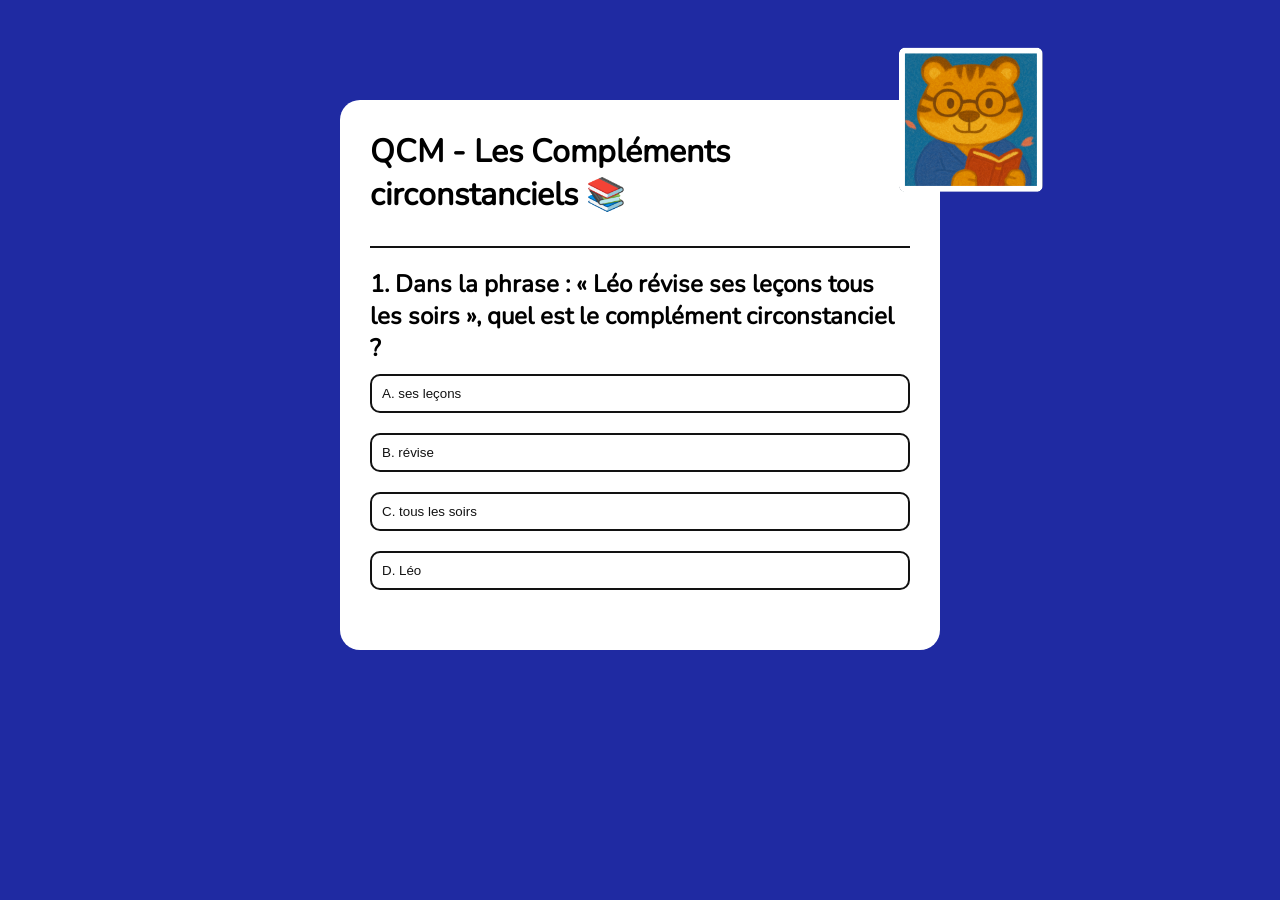
<file: QCM3.html>
<!DOCTYPE html>
<html lang="fr">
<head>
  <meta charset="UTF-8" />
  <meta name="viewport" content="width=device-width, initial-scale=1.0" />
  <link rel="icon" href="./assets/TORA.png" />
  <link rel="stylesheet" href="style.css" />
  <title>QCM - 3ème</title>
</head>
<body class="QCM3eme">
  <div class="app-qcm">
    <h1>QCM - Les Compléments circonstanciels 📚</h1>
    <div class="qcm">
      <h2 id="question"></h2>
      <div id="boutons-reponse">
        <button class="reponse"></button>
        <button class="reponse"></button>
        <button class="reponse"></button>
        <button class="reponse"></button>
      </div>
      <button id="bouton-suivant">Question suivante 🐯 🡆</button>

      <!-- Boutons affichés à la fin du qcm -->
      <div id="boutons-fin">
        <button id="bouton-recommencer" class="bouton-cours bouton-fin">🔁 Recommencer le QCM</button>
        <a href="3eme.html">
          <button class="bouton-cours bouton-fin">📚 Retour au cours</button>
        </a>
      </div>
    </div>
  </div>

<script>
  const questions = [
    {
      question: "Dans la phrase : « Léo révise ses leçons tous les soirs », quel est le complément circonstanciel ?",
      reponses: [
        { contenu: "A. ses leçons", vraioufaux: false },
        { contenu: "B. révise", vraioufaux: false },
        { contenu: "C. tous les soirs", vraioufaux: true },
        { contenu: "D. Léo", vraioufaux: false },
      ],
    },
    {
      question: "Quel complément circonstanciel répond à la question « Où ? » ?",
      reponses: [
        { contenu: "A. demain", vraioufaux: false },
        { contenu: "B. lentement", vraioufaux: false },
        { contenu: "C. dans la cuisine", vraioufaux: true },
        { contenu: "D. pour réussir", vraioufaux: false },
      ],
    },
    {
      question: "Laquelle de ces phrases contient un complément circonstanciel de but ?",
      reponses: [
        { contenu: "A. Elle danse sur la scène.", vraioufaux: false },
        { contenu: "B. Il court pour gagner la course.", vraioufaux: true },
        { contenu: "C. Ils se lèvent tôt.", vraioufaux: false },
        { contenu: "D. Tu parles fort.", vraioufaux: false },
      ],
    },
    {
      question: "Comment reconnaît-on un complément circonstanciel ?",
      reponses: [
        { contenu: "A. Il est toujours placé après le verbe.", vraioufaux: false },
        { contenu: "B. Il complète un nom.", vraioufaux: false },
        { contenu: "C. Il est souvent déplaçable et supprimable.", vraioufaux: true },
        { contenu: "D. Il commence toujours par une préposition.", vraioufaux: false },
      ],
    },
    {
      question: "Combien y a-t-il de compléments circonstanciels dans la phrase : « Ce matin, Clara a travaillé à la bibliothèque pour son exposé » ?",
      reponses: [
        { contenu: "A. Un", vraioufaux: false },
        { contenu: "B. Deux", vraioufaux: false },
        { contenu: "C. Trois", vraioufaux: true },
        { contenu: "D. Aucun", vraioufaux: false },
      ],
    },
  ];
</script>
  <script src="scriptqcm.js"></script>
</body>
</html>
</file>
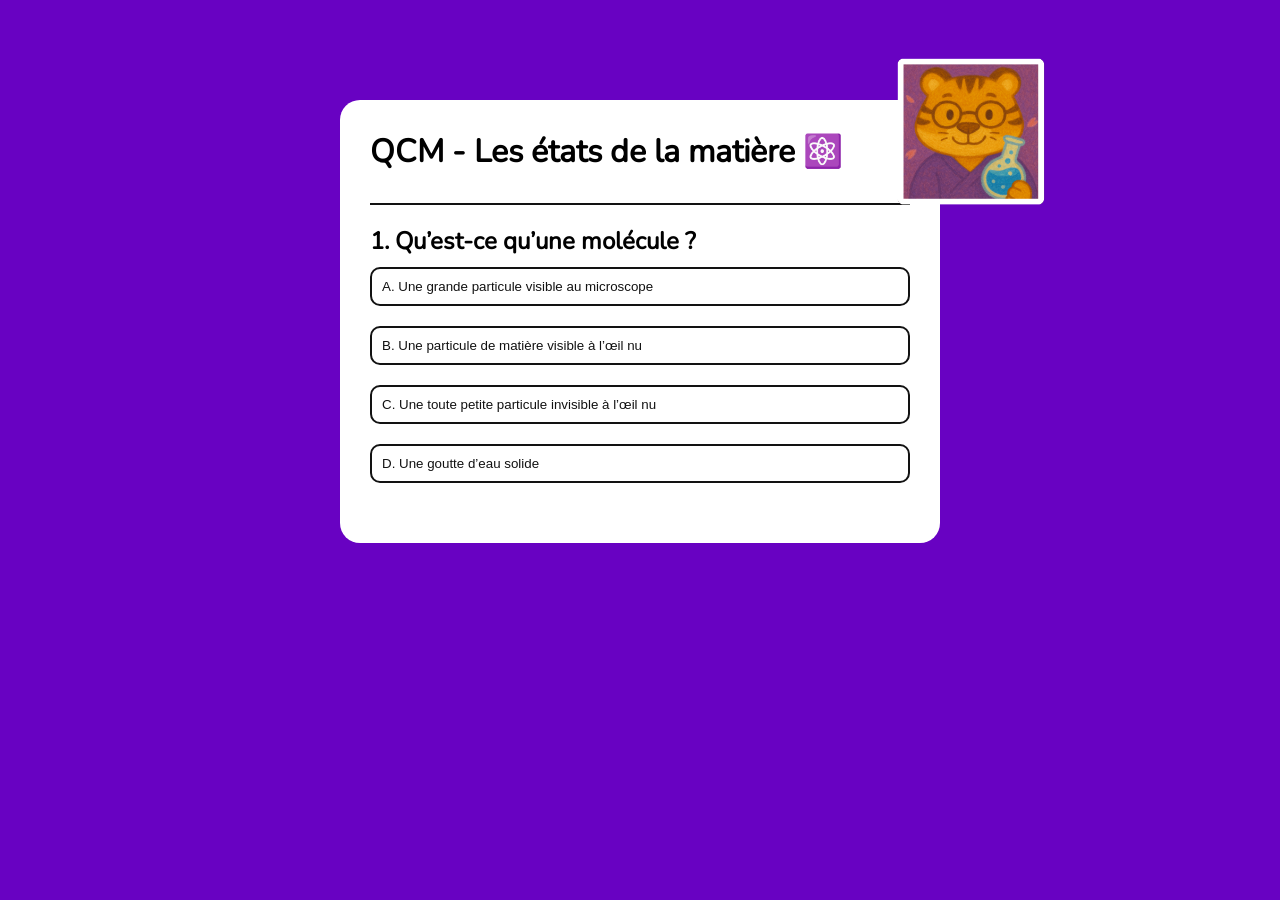
<file: QCM4.html>
<!DOCTYPE html>
<html lang="fr">
<head>
  <meta charset="UTF-8" />
  <meta name="viewport" content="width=device-width, initial-scale=1.0" />
  <link rel="icon" href="./assets/TORA.png" />
  <link rel="stylesheet" href="style.css" />
  <title>QCM - 4ème</title>
</head>
<body class="QCM4eme">
  <div class="app-qcm">
    <h1>QCM - Les états de la matière ⚛️</h1>
    <div class="qcm">
      <h2 id="question"></h2>
      <div id="boutons-reponse">
        <button class="reponse"></button>
        <button class="reponse"></button>
        <button class="reponse"></button>
        <button class="reponse"></button>
      </div>
      <button id="bouton-suivant">Question suivante 🐯 🡆</button>

      <!-- Boutons affichés à la fin du qcm -->
      <div id="boutons-fin">
        <button id="bouton-recommencer" class="bouton-cours bouton-fin">🔁 Recommencer le QCM</button>
        <a href="4eme.html">
          <button class="bouton-cours bouton-fin">📚 Retour au cours</button>
        </a>
      </div>
    </div>
  </div>

  <script>
    const questions = [
      {
        question: "Qu’est-ce qu’une molécule ?",
        reponses: [
          { contenu: "A. Une grande particule visible au microscope", vraioufaux: false },
          { contenu: "B. Une particule de matière visible à l’œil nu", vraioufaux: false },
          { contenu: "C. Une toute petite particule invisible à l’œil nu", vraioufaux: true },
          { contenu: "D. Une goutte d’eau solide", vraioufaux: false },
        ],
      },
      {
        question: "Dans quel état les molécules sont-elles les plus espacées ?",
        reponses: [
          { contenu: "A. L’état solide", vraioufaux: false },
          { contenu: "B. L’état liquide", vraioufaux: false },
          { contenu: "C. L’état gazeux", vraioufaux: true },
          { contenu: "D. L’état gluant", vraioufaux: false },
        ],
      },
      {
        question: "Quel changement d’état transforme un liquide en gaz ?",
        reponses: [
          { contenu: "A. Solidification", vraioufaux: false },
          { contenu: "B. Vaporisation", vraioufaux: true },
          { contenu: "C. Fusion", vraioufaux: false },
          { contenu: "D. Sublimation", vraioufaux: false },
        ],
      },
      {
        question: "Lors de quel changement d’état retire-t-on de l’énergie à la matière ?",
        reponses: [
          { contenu: "A. Vaporisation", vraioufaux: false },
          { contenu: "B. Fusion", vraioufaux: false },
          { contenu: "C. Sublimation", vraioufaux: false },
          { contenu: "D. Solidification", vraioufaux: true },
        ],
      },
      {
        question: "Que se passe-t-il pour la masse quand une matière change d’état ?",
        reponses: [
          { contenu: "A. Elle augmente", vraioufaux: false },
          { contenu: "B. Elle diminue", vraioufaux: false },
          { contenu: "C. Elle reste la même", vraioufaux: true },
          { contenu: "D. Elle disparaît", vraioufaux: false },
        ],
      },
    ];
  </script>
  <script src="scriptqcm.js"></script>
</body>
</html>
</file>
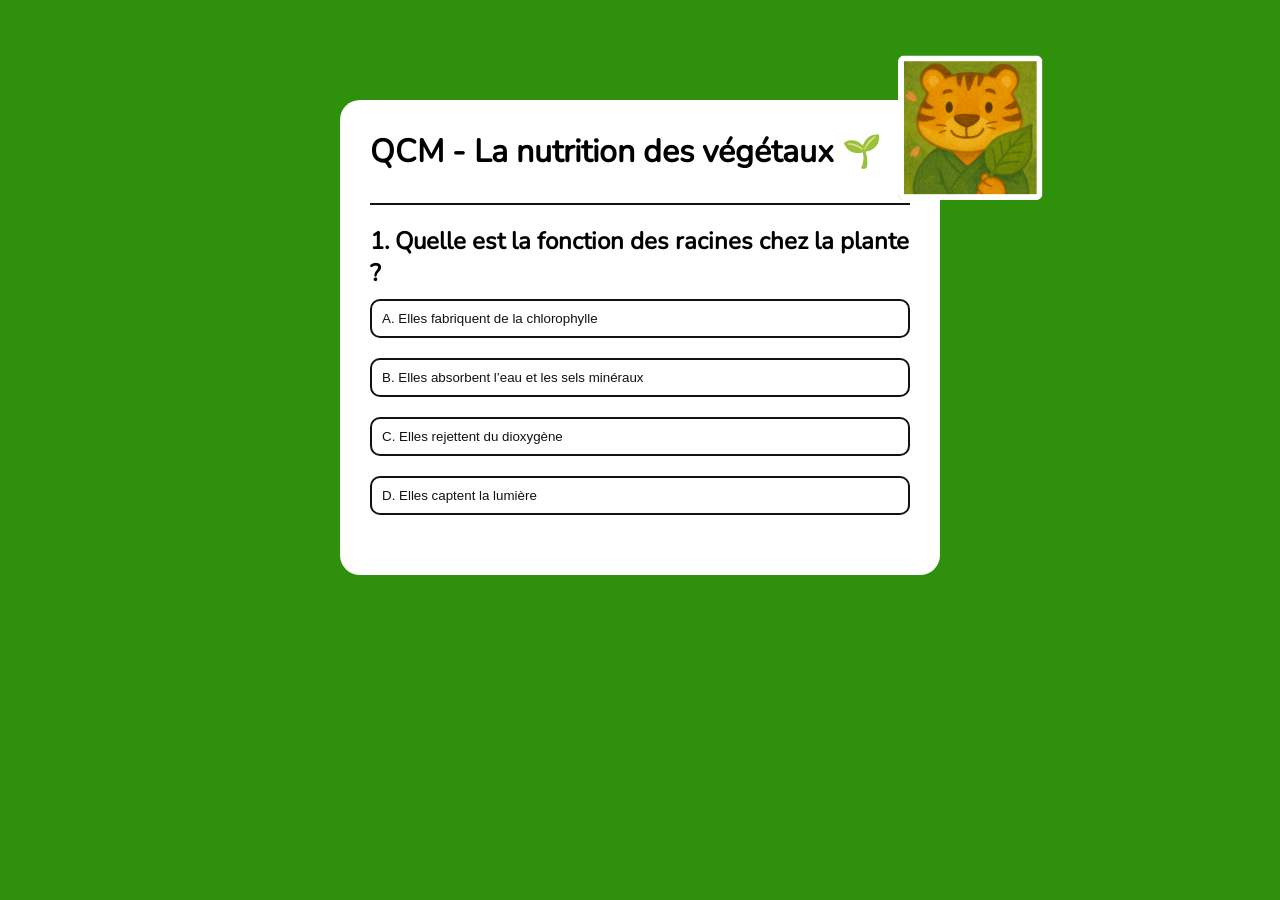
<file: QCM5.html>
<!DOCTYPE html>
<html lang="en">
<head>
    <meta charset="UTF-8">
    <meta name="viewport" content="width=device-width, initial-scale=1.0">
    <link rel="icon" href="./assets/TORA.png">
    <link rel="stylesheet" href="style.css">
    <title>QCM - 5ème</title>
</head>
<body class="QCM5eme">
    <div class="app-qcm">
        <h1>QCM - La nutrition des végétaux 🌱</h1>
        <div class="qcm">
            <h2 id="question"></h2>
            <div id="boutons-reponse">
                <button class="reponse"></button>
                <button class="reponse"></button>
                <button class="reponse"></button>
                <button class="reponse"></button>
            </div>
            <button id="bouton-suivant">Question suivante 🐯 🡆</button>

            <!-- Boutons affichés à la fin du qcm -->
            <div id="boutons-fin">
                <button id="bouton-recommencer" class="bouton-cours bouton-fin">🔁 Recommencer le QCM</button>
                <a href="5eme.html">
                <button class="bouton-cours bouton-fin">📚 Retour au cours</button>
                </a>
            </div>
    <script>
        const questions = [
  {
    question: "Quelle est la fonction des racines chez la plante ?",
    reponses: [
      { contenu: "A. Elles fabriquent de la chlorophylle", vraioufaux: false },
      {
        contenu: "B. Elles absorbent l’eau et les sels minéraux",
        vraioufaux: true,
      },
      { contenu: "C. Elles rejettent du dioxygène", vraioufaux: false },
      { contenu: "D. Elles captent la lumière", vraioufaux: false },
    ],
  },
  {
    question: "Où se déroule la photosynthèse dans la plante ?",
    reponses: [
      { contenu: "A. Dans les racines", vraioufaux: false },
      { contenu: "B. Dans la sève", vraioufaux: false },
      { contenu: "C. Dans les chloroplastes des feuilles", vraioufaux: true },
      { contenu: "D. Dans les poils absorbants", vraioufaux: false },
    ],
  },
  {
    question: "Que produit la plante lors de la photosynthèse ?",
    reponses: [
      { contenu: "A. Du dioxyde de carbone et de l’eau", vraioufaux: false },
      { contenu: "B. Du glucose et du dioxygène", vraioufaux: true },
      { contenu: "C. Du sel et du sucre", vraioufaux: false },
      { contenu: "D. De la lumière et de la chlorophylle", vraioufaux: false },
    ],
  },
  {
    question: "Par où le dioxygène quitte-t-il la plante ?",
    reponses: [
      { contenu: "A. Par les chloroplastes", vraioufaux: false },
      { contenu: "B. Par les racines", vraioufaux: false },
      { contenu: "C. Par la tige", vraioufaux: false },
      { contenu: "D. Par les stomates des feuilles", vraioufaux: true },
    ],
  },
  {
    question: "À quoi sert le glucose produit par la plante ?",
    reponses: [
      { contenu: "A. À attirer les insectes", vraioufaux: false },
      { contenu: "B. À colorer les feuilles", vraioufaux: false },
      {
        contenu: "C. À produire de l’énergie et construire ses tissus",
        vraioufaux: true,
      },
      {
        contenu: "D. À faire tomber les feuilles en automne",
        vraioufaux: false,
      },
    ],
  },
];
    </script>
    <script src="scriptqcm.js"></script>   
</body>
</html>
</file>
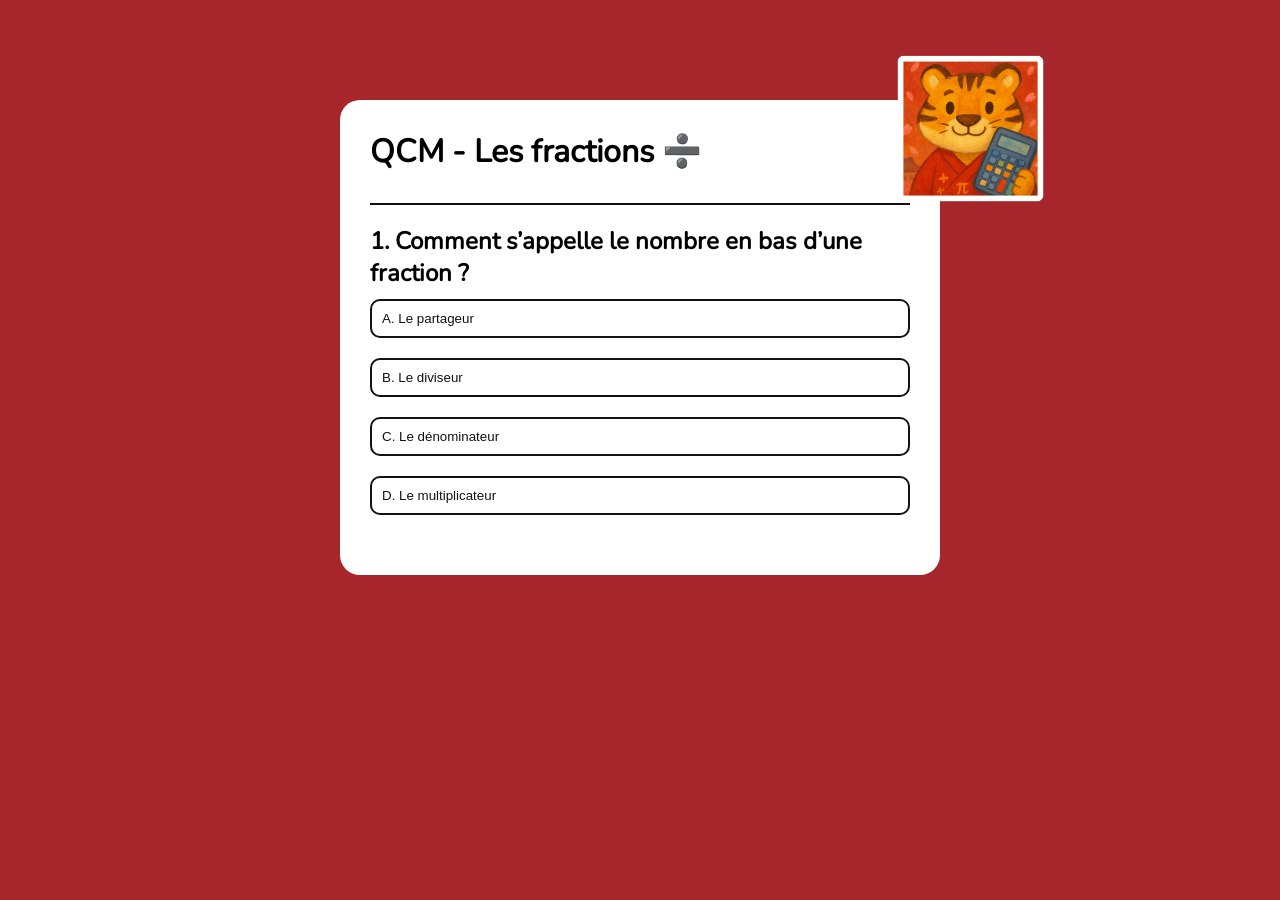
<file: QCM6.html>
<!DOCTYPE html>
<html lang="fr">
<head>
  <meta charset="UTF-8" />
  <meta name="viewport" content="width=device-width, initial-scale=1.0" />
  <link rel="icon" href="./assets/TORA.png" />
  <link rel="stylesheet" href="style.css" />
  <title>QCM - 6ème</title>
</head>
<body class="QCM6eme">
  <div class="app-qcm">
    <h1>QCM - Les fractions ➗</h1>
    <div class="qcm">
      <h2 id="question"></h2>
      <div id="boutons-reponse">
        <button class="reponse"></button>
        <button class="reponse"></button>
        <button class="reponse"></button>
        <button class="reponse"></button>
      </div>
      <button id="bouton-suivant">Question suivante 🐯 🡆</button>

      <!-- Boutons affichés à la fin du qcm -->
      <div id="boutons-fin">
        <button id="bouton-recommencer" class="bouton-cours bouton-fin">🔁 Recommencer le QCM</button>
        <a href="6eme.html">
          <button class="bouton-cours bouton-fin">📚 Retour au cours</button>
        </a>
      </div>
    </div>
  </div>

<script>
  const questions = [
    {
      question: "Comment s’appelle le nombre en bas d’une fraction ?",
      reponses: [
        { contenu: "A. Le partageur", vraioufaux: false },
        { contenu: "B. Le diviseur", vraioufaux: false },
        { contenu: "C. Le dénominateur", vraioufaux: true },
        { contenu: "D. Le multiplicateur", vraioufaux: false },
      ],
    },
    {
      question: "Quelle fraction représente la moitié d’un tout ?",
      reponses: [
        { contenu: "A. 2/2", vraioufaux: false },
        { contenu: "B. 1/3", vraioufaux: false },
        { contenu: "C. 1/2", vraioufaux: true },
        { contenu: "D. 3/4", vraioufaux: false },
      ],
    },
    {
      question: "Tu as une pizza coupée en 6 parts égales. Tu en manges 4. Quelle fraction représente ce que tu as mangé ?",
      reponses: [
        { contenu: "A. 4/6", vraioufaux: true },
        { contenu: "B. 6/4", vraioufaux: false },
        { contenu: "C. 2/6", vraioufaux: false },
        { contenu: "D. 1/6", vraioufaux: false },
      ],
    },
    {
      question: "Que signifie la fraction 3/8 ?",
      reponses: [
        { contenu: "A. J’ai mangé 3 pizzas de 8 parts", vraioufaux: false },
        { contenu: "B. J’ai partagé 3 parts en 8", vraioufaux: false },
        { contenu: "C. J’ai 8 parts sur 3", vraioufaux: false },
        { contenu: "D. J’ai 3 parts sur 8", vraioufaux: true },
      ],
    },
    {
      question: "Pourquoi dit-on que 5/8 est plus pratique que 0,625 dans certains cas ?",
      reponses: [
        { contenu: "A. Parce que 0,625 est plus petit que 5/8", vraioufaux: false },
        { contenu: "B. Parce que 0,625 est trop difficile à calculer", vraioufaux: false },
        { contenu: "C. Parce que 5/8 est plus joli à écrire", vraioufaux: false },
        { contenu: "D. Parce que 5/8 est plus facile à visualiser et à partager", vraioufaux: true },
      ],
    },
  ];
</script>
  <script src="scriptqcm.js"></script>
</body>
</html>
</file>
<file: style.css>
@font-face {
  font-family: "Rowdies";
  src: url(./fonts/h2-Rowdies/Rowdies-Bold.ttf);
  font-weight: bold;
  font-style: normal;
  font-display: swap;
}

@font-face {
  font-family: "ZenKakuGothicAntique";
  src: url(./fonts/nav-ZenKakuGothicAntique/ZenKakuGothicAntique-Bold.ttf);
  font-weight: bold;
  font-style: normal;
  font-display: swap;
}

@font-face {
  font-family: "Nunito";
  src: url(./fonts/paragraph-Nunito/Nunito-Regular.ttf);
  font-weight: normal;
  font-style: normal;
  font-display: swap;
}

@font-face {
  font-family: "MPLUSRounded1c";
  src: url(./fonts/titre-MPLUSRounded1c/MPLUSRounded1c-ExtraBold.ttf);
  font-weight: 800;
  font-style: normal;
  font-display: swap;
}

html {
  scroll-behavior: smooth;
  overflow-x: clip;
}

body {
  overflow: hidden;
}

:root {
  --cream: #fceceb;
  --sakura: #ed90a0;
  --sakura-transp: #ed90a091;
  --trunk: #4f333d;
  --sky: #258dc5;
  --grass: #dcd349;
  --red: #a6262b;
  --redtransp: #a6262ac5;
  --orange: #fb963c;
  --black: #121212;

  --green: #2f900b;
  --greentransp: #2e900b6d;
  --purple: #6802c2;
  --purpletransp: #6802c270;
  --blue: #1f2aa2;
  --bluetransp: #1922807a;
}

* {
  margin: 0;
  padding: 0;
  box-sizing: border-box;
}

a {
  text-decoration: none;
  color: inherit;
}

/* Décale les ancres sous la nav fixe sans ajouter d'espace scrollable hors-page */
#a-propos,
#les-classes,
#contact {
  scroll-margin-top: 70px;
}

/* ===== SECTION ACCUEIL ===== */

#Accueil {
  position: relative;
  height: 100vh;
  overflow: hidden;
  display: flex;
  align-items: center;
  justify-content: center;
  background:
    linear-gradient(rgba(0, 0, 0, 0.25), rgba(0, 0, 0, 0.35)),
    url(./assets/fond_banner.webp);
  background-size: cover;
  background-position: center;
}

#Accueil #tora-academy-container {
  position: absolute;
  top: calc(50% + 35px);
  left: 50%;
  transform: translate(-50%, -50%);
  width: 90vw;
  text-align: center;
  z-index: 2;
}

#Accueil h1 {
  font-family: "MPLUSRounded1c", Impact;
  color: white;
  -webkit-text-stroke: var(--trunk) 4px;
  font-size: clamp(2.5rem, 8vw, 7rem);
  user-select: none;
  line-height: 1.1;
}

.hero-subtitle {
  font-family: "Nunito", sans-serif;
  font-size: clamp(0.85rem, 1.5vw, 1.1rem);
  color: white;
  margin-top: 0.8rem;
  font-weight: bold;
  letter-spacing: 0.05em;
  opacity: 0.9;
  user-select: none;
  text-shadow: 0 1px 6px rgba(0, 0, 0, 0.4);
}

nav {
  position: fixed;
  top: 0;
  left: 0;
  width: 100vw;
  height: 70px;
  display: flex;
  font-family: "ZenKakuGothicAntique", Impact;
  background-color: rgba(255, 255, 255, 0.82);
  backdrop-filter: blur(10px);
  -webkit-backdrop-filter: blur(10px);
  border: var(--sakura) solid 2px;
  padding: 0 1.5%;
  justify-content: space-between;
  align-items: center;
  border-left: none;
  border-right: none;
  z-index: 100;
}

nav img {
  width: auto;
  height: 100%;
  object-fit: contain;
}

nav ul {
  list-style: none;
  display: flex;
  width: 80%;
  justify-content: space-evenly;
  align-items: center;
  align-self: stretch;
  font-size: clamp(0.65rem, 1vw, 0.9rem);
  user-select: none;
}

nav li {
  position: relative;
  cursor: pointer;
  z-index: 1;
  height: 100%;
  display: flex;
  align-items: center;
}

nav li h2 {
  align-self: stretch;
  display: flex;
}

nav li h2 a {
  display: flex;
  align-items: center;
  height: 100%;
  padding: 0 1vw;
}

nav li::before {
  content: "";
  position: absolute;
  top: 0;
  bottom: 0;
  left: 0;
  right: 0;
  background-color: var(--sakura-transp);
  opacity: 0;
  z-index: -1;
  transition: opacity 0.2s ease;
  border-radius: 8px;
}

nav li:hover::before {
  opacity: 1;
}

/* Burger (caché sur desktop) */
.burger {
  display: none;
  flex-direction: column;
  justify-content: center;
  align-items: center;
  gap: 5px;
  width: 38px;
  height: 38px;
  background: none;
  border: 2px solid var(--trunk);
  border-radius: 8px;
  cursor: pointer;
  padding: 6px;
  flex-shrink: 0;
  z-index: 101;
}

.burger span {
  display: block;
  width: 20px;
  height: 2px;
  background-color: var(--trunk);
  border-radius: 2px;
  transition:
    transform 0.3s ease,
    opacity 0.3s ease;
  transform-origin: center;
}

.burger.open span:nth-child(1) {
  transform: translateY(7px) rotate(45deg);
}
.burger.open span:nth-child(2) {
  opacity: 0;
  transform: scaleX(0);
}
.burger.open span:nth-child(3) {
  transform: translateY(-7px) rotate(-45deg);
}

.scroll-indicator {
  position: absolute;
  bottom: 2rem;
  left: 50%;
  transform: translateX(-50%);
  z-index: 2;
  animation: bounce 2s ease-in-out infinite;
  cursor: pointer;
  font-size: 2.5rem;
  color: white;
  text-shadow: 0 2px 8px rgba(0, 0, 0, 0.5);
  user-select: none;
  line-height: 1;
}

@keyframes bounce {
  0%,
  100% {
    transform: translateX(-50%) translateY(0);
  }
  50% {
    transform: translateX(-50%) translateY(-12px);
  }
}

/* ===== SCROLL REVEAL ===== */

.reveal {
  opacity: 0;
  transform: translateY(40px);
  transition:
    opacity 0.7s ease,
    transform 0.7s ease;
}

.reveal.visible {
  opacity: 1;
  transform: translateY(0);
}

/* ===== SECTION À PROPOS ===== */

.triangle-haut {
  position: absolute;
  background: rgb(255, 255, 255);
  clip-path: polygon(50% 0%, 0% 100%, 100% 100%);
  width: 14vw;
  aspect-ratio: 5 / 3;
  left: 50%;
  transform: translateX(-50%);
  bottom: 0;
}

#a-propos {
  position: relative;
  background-color: white;
  min-height: 10vh;
  display: flex;
}

#a-propos::before {
  content: "";
  background: var(--grass);
  position: absolute;
  width: 100%;
  height: 1.5%;
  left: 50%;
  transform: translateX(-50%) scaleX(0);
  transform-origin: center;
}

#a-propos::after {
  content: "";
  background: var(--grass);
  position: absolute;
  width: 100%;
  height: 1.5%;
  left: 50%;
  transform: translateX(-50%) scaleX(0);
  bottom: 0%;
  transform-origin: center;
}

@keyframes lineanim {
  from {
    transform: translateX(-50%) scaleX(0);
  }
  to {
    transform: translateX(-50%) scaleX(1);
  }
}

#a-propos:hover::before {
  animation: lineanim 0.8s ease-out forwards;
}

#a-propos:hover::after {
  animation: lineanim 0.8s ease-out forwards;
}

.a-propos-left {
  width: 30%;
  height: auto;
  display: flex;
  align-items: center;
}

.a-propos-left img {
  width: 100%;
  height: auto;
}

.a-propos-right {
  margin: 3vh;
  width: 70%;
  display: flex;
  flex-direction: column;
}

.a-propos-right h2 {
  width: 65%;
  background-color: var(--grass);
  border-radius: 25px;
  padding: 9px;
  display: inline-block;
  font-family: "Rowdies", Impact;
  color: var(--orange);
  -webkit-text-stroke: var(--black) clamp(1px, 0.3vw, 3px);
  font-size: clamp(1.5rem, 3.5vw, 2.5rem);
  border: var(--black) 1px solid;
}

.a-propos-right p {
  background-color: var(--grass);
  border-radius: 25px;
  border: var(--black) 2px solid;
  font-family: "Nunito", Impact;
  font-weight: bold;
  padding: clamp(14px, 2vw, 24px);
  padding-top: clamp(18px, 2.5vw, 30px);
  width: 90%;
  height: 100%;
  max-height: 90%;
  font-size: clamp(0.85rem, 1.6vw, 1.15rem);
  text-align: justify;
  line-height: 1.6;
}

/* ===== SECTION LES CLASSES ===== */

#les-classes {
  background: url(./assets/ciel.png);
  display: flex;
  flex-direction: column;
  padding-top: 1%;
}

.les-classes-container-haut {
  display: flex;
  align-items: center;
  justify-content: center;
}

.les-classes-container-haut img {
  width: 30%;
}

.panel-des-classes {
  border-radius: 25px;
  margin: -2% 5% 0 5%;
  height: 80%;
  display: flex;
  overflow: hidden;
  border: #121212 2px solid;
}

.panel-des-classes img {
  width: 100%;
  height: 100%;
}

.la-6-eme,
.la-5-eme,
.la-4-eme,
.la-3-eme {
  position: relative;
  filter: grayscale(100%);
  cursor: pointer;
  transition:
    filter 0.3s ease,
    transform 0.25s ease;
}

.la-6-eme:hover,
.la-5-eme:hover,
.la-4-eme:hover,
.la-3-eme:hover {
  transform: translateY(-5px);
}

.classe-selectionnee {
  filter: grayscale(0%);
  border: var(--sakura-transp) 2px solid;
}

.la-6-eme button,
.la-5-eme button,
.la-4-eme button,
.la-3-eme button {
  position: absolute;
  transform: translateX(-50%);
  left: 50%;
  bottom: 5%;
  background: #fceceb;
  border-radius: 50px;
  font-size: 3vw;
  padding-bottom: 2%;
  width: 50%;
  height: 10%;
  border: none;
  font-family: "ZenKakuGothicAntique", Impact;
  display: flex;
  justify-content: center;
  align-items: center;
}

.la-6-eme button { color: var(--red); }
.la-5-eme button { color: var(--green); }
.la-4-eme button { color: var(--purple); }
.la-3-eme button { color: var(--blue); }

.les-classes-container-bas {
  height: 10vh;
  display: flex;
  justify-content: center;
  align-items: center;
  position: relative;
  margin-bottom: 8%;
}

.les-classes-container-bas button {
  color: black;
  font-size: 4rem;
  border: black 2px solid;
  border-radius: 25px;
  width: 25%;
  height: 80%;
  position: absolute;
  top: -2%;
  background-color: var(--cream);
  font-family: "ZenKakuGothicAntique", Impact;
  display: flex;
  justify-content: center;
  align-items: center;
  filter: drop-shadow(0px 4px 4px rgba(0, 0, 0, 0.9));
  transition: transform 0.2s ease;
  cursor: pointer;
}

.les-classes-container-bas button:hover {
  transform: scale(1.2);
}

/* ===== SECTION CONTACT ===== */

#contact {
  background-color: var(--trunk);
  min-height: 100%;
  display: flex;
  justify-content: center;
}

.contact-left {
  width: 45%;
}

.ryann-encadre {
  background-color: rgba(0, 0, 0, 0.511);
  border-radius: 25px;
  display: flex;
  align-items: center;
  justify-content: center;
  flex-direction: column;
  margin: 7%;
  padding-bottom: 30%;
  width: 80%;
}

.ryann-encadre h2 {
  font-family: "Rowdies", Impact;
  color: var(--sakura);
  -webkit-text-stroke: var(--black) 0.2vw;
  font-size: 3.5vw;
}

.ryann-encadre img {
  width: 75%;
  filter: sepia(80%) hue-rotate(285deg) saturate(220%) brightness(0.9);
}

.contact-right {
  width: 70%;
  display: flex;
  flex-direction: column;
  align-items: flex-start;
  padding: 2%;
  font-size: 2.5rem;
}

.contact-right input::placeholder,
.contact-right textarea::placeholder {
  color: white;
  padding-left: 2%;
  font-family: "Nunito", Impact;
  font-weight: bold;
  font-size: 2.5rem;
}

.contact-right input {
  background-color: var(--sakura-transp);
  color: white;
  border-radius: 10px;
  border: 1px solid rgba(255, 255, 255, 0.2);
  width: 70%;
  height: 20%;
  margin-top: 2%;
  font-size: 2.5rem;
  padding-left: 14px;
  font-family: "Nunito", sans-serif;
  transition:
    box-shadow 0.2s ease,
    border-color 0.2s ease;
}

.contact-right textarea {
  background-color: var(--sakura-transp);
  color: white;
  font-size: 2.5rem;
  border-radius: 10px;
  border: 1px solid rgba(255, 255, 255, 0.2);
  margin-top: 4%;
  width: 70%;
  height: 70%;
  padding-top: 4%;
  padding-left: 14px;
  resize: none;
  font-family: "Nunito", sans-serif;
  transition:
    box-shadow 0.2s ease,
    border-color 0.2s ease;
}

.contact-right input:focus,
.contact-right textarea:focus {
  outline: none;
  border-color: var(--sakura);
  box-shadow: 0 0 0 3px rgba(237, 144, 160, 0.4);
}

.contact-right button {
  background-color: var(--sakura-transp);
  margin-top: 2%;
  border: black 2px solid;
  filter: drop-shadow(0px 4px 4px rgba(0, 0, 0, 0.9));
  padding: 3% 2% 3.5% 2%;
  border-radius: 10%;
  width: 20%;
  height: 10%;
  font-weight: bold;
  font-size: 2.5rem;
  display: flex;
  justify-content: center;
  align-items: center;
  cursor: pointer;
  transition: transform 0.2s ease;
}

.contact-right button:hover {
  transform: scale(1.2);
}

/* ===== FOOTER ===== */

footer {
  background-color: var(--black);
  display: flex;
}

.footer-left {
  width: 20%;
  display: flex;
  justify-content: center;
  align-items: center;
}

.footer-left img {
  width: 30%;
}

.footer-left a {
  width: 100%;
  display: flex;
  justify-content: end;
}

.footer-right {
  width: 70%;
  margin: 1%;
}

.footer-right p {
  font-family: "Nunito", Impact;
  font-weight: bold;
  font-size: 1.5rem;
  color: var(--cream);
}

/* ===== RESPONSIVE 768px (page d'accueil) ===== */

@media screen and (max-width: 768px) {
  nav {
    height: 55px;
    padding: 0 12px;
    flex-wrap: nowrap;
    align-items: center;
  }

  nav img {
    height: 36px;
  }

  .burger {
    display: flex;
    margin-right: 6px;
  }

  nav ul {
    position: fixed;
    top: 55px;
    left: 0;
    right: 0;
    width: 100%;
    background: rgba(252, 236, 235, 0.97);
    backdrop-filter: blur(10px);
    -webkit-backdrop-filter: blur(10px);
    border-bottom: 2px solid var(--sakura);
    flex-direction: column;
    align-items: center;
    justify-content: flex-start;
    gap: 0;
    font-size: 1rem;
    align-self: auto;
    max-height: 0;
    overflow: hidden;
    transition:
      max-height 0.35s ease,
      padding 0.35s ease;
    padding: 0;
  }

  nav ul.open {
    max-height: 320px;
    padding: 0.5rem 0;
  }

  nav li {
    width: 100%;
    height: auto;
    font-size: 1rem;
  }

  nav li h2 {
    flex-grow: 1;
    align-self: auto;
  }

  nav li h2 a {
    height: auto;
    padding: 0.8rem 2rem;
    justify-content: center;
    width: 100%;
    text-align: center;
  }

  nav li::before {
    border-radius: 0;
  }

  #Accueil #tora-academy-container {
    top: calc(50% + 25px);
  }

  .hero-subtitle {
    font-size: clamp(0.75rem, 3.5vw, 1rem);
  }

  .scroll-indicator {
    font-size: 1.8rem;
  }

  #a-propos {
    flex-direction: column;
  }

  .a-propos-left {
    width: 100%;
    height: 300px;
    overflow: hidden;
    display: flex;
    align-items: flex-end;
    justify-content: center;
  }

  .a-propos-left img {
    width: auto;
    height: 100%;
    max-width: 100%;
    object-fit: contain;
    object-position: center bottom;
  }

  .a-propos-right {
    width: 100%;
    margin: 0;
    padding: 1rem;
  }

  .a-propos-right h2 {
    width: 100%;
    font-size: clamp(1.2rem, 5vw, 1.8rem);
  }

  .a-propos-right p {
    width: 100%;
    font-size: clamp(0.8rem, 3.5vw, 1rem);
    height: auto;
    max-height: none;
  }

  .panel-des-classes {
    flex-wrap: wrap;
    border-radius: 16px;
  }

  .la-6-eme,
  .la-5-eme,
  .la-4-eme,
  .la-3-eme {
    width: 50%;
    height: 200px;
  }

  .la-6-eme button,
  .la-5-eme button,
  .la-4-eme button,
  .la-3-eme button {
    font-size: clamp(1rem, 4vw, 1.5rem);
    height: 12%;
  }

  .les-classes-container-haut img {
    width: 60%;
  }

  .les-classes-container-bas button {
    font-size: clamp(0.75rem, 4.5vw, 1.3rem);
    width: fit-content;
    min-width: 40%;
    max-width: 85%;
    height: auto;
    padding: 0.8rem 2rem;
    position: static;
    white-space: nowrap;
  }

  .les-classes-container-bas {
    margin-bottom: 5%;
    height: auto;
    padding: 1rem 0;
  }

  #contact {
    flex-direction: column;
    min-height: 0;
  }

  .contact-left {
    width: 100%;
  }

  .ryann-encadre {
    width: 55%;
    margin: 1rem auto;
    padding-bottom: 5%;
  }

  .ryann-encadre h2 {
    font-size: clamp(1.3rem, 5vw, 2rem);
  }

  .contact-right {
    width: 100%;
    padding: 1rem;
  }

  .contact-right input {
    width: 95%;
    height: auto;
    padding: 12px 14px;
    font-size: 1rem;
    margin-top: 1rem;
  }

  .contact-right textarea {
    width: 95%;
    height: 140px;
    font-size: 1rem;
    padding: 12px 14px;
    padding-top: 12px;
  }

  .contact-right input::placeholder,
  .contact-right textarea::placeholder {
    font-size: 1rem;
  }

  .contact-right button {
    width: fit-content;
    min-width: 30%;
    max-width: 70%;
    font-size: clamp(0.75rem, 4vw, 1.1rem);
    padding: 0.8rem 2rem;
    height: auto;
    white-space: nowrap;
  }

  footer {
    flex-direction: column;
    padding: 1rem;
    align-items: center;
    gap: 0.5rem;
  }

  .footer-left {
    width: 100%;
    justify-content: center;
  }

  .footer-left a {
    justify-content: center;
  }

  .footer-right {
    width: 100%;
    text-align: center;
  }

  .footer-right p {
    font-size: 0.75rem;
  }
}

/* ===== RESPONSIVE 1400px (page d'accueil) ===== */

@media screen and (max-width: 1400px) {
  #Accueil h1 {
    -webkit-text-stroke: var(--trunk) 2px;
  }

  nav {
    height: 60px;
  }

  .les-classes-container-bas button {
    font-size: clamp(1rem, 2vw, 1.8rem);
    width: fit-content;
    min-width: 25%;
    max-width: 60%;
    height: auto;
    padding: 0.6rem 2rem;
    position: static;
    white-space: nowrap;
  }

  .les-classes-container-bas {
    height: auto;
    padding: 0.8rem 0;
    margin-bottom: 5%;
  }

  .contact-right input::placeholder,
  .contact-right textarea::placeholder {
    font-size: 1rem;
  }

  .contact-right input {
    font-size: 1rem;
    height: auto;
    padding: 12px 14px;
  }

  .contact-right textarea {
    font-size: 1rem;
  }

  .contact-right button {
    font-size: 1.1rem;
    width: fit-content;
    min-width: 25%;
    max-width: 55%;
    height: auto;
    padding: 1rem 2rem;
    white-space: nowrap;
  }

  .footer-right p {
    font-size: 0.85rem;
  }
}

/* ===== CSS COMMUN AUX PAGES DE CLASSE ===== */

.video-cours {
  margin: 2rem auto;
  padding: 1rem;
  width: 90%;
  max-width: 700px;
  background-color: var(--cream);
  border: 2px dashed var(--red);
  border-radius: 12px;
  font-family: "Nunito", sans-serif;
  box-shadow: 2px 4px 10px rgba(0, 0, 0, 0.1);
  transition: transform 0.3s ease;
}

.video-cours[open] {
  transform: rotate(-1.5deg);
}

.video-cours summary {
  cursor: pointer;
  font-weight: bold;
  font-size: 1.5rem;
  list-style: none;
  padding: 0.5rem;
  color: var(--red);
}

.video-cours summary::before {
  content: "▶ ";
}

.video-cours[open] summary::before {
  content: "▼ ";
}

.video-container {
  display: flex;
  justify-content: center;
  margin-top: 1rem;
}

.video-cours video {
  width: 100%;
  max-width: 640px;
  aspect-ratio: 16 / 9;
  border-radius: 10px;
  box-shadow: 0 0 10px rgba(0, 0, 0, 0.2);
}

.zone-boutons {
  display: flex;
  align-items: center;
  justify-content: center;
  flex-wrap: wrap;
  padding-top: 5%;
}

.bouton-cours {
  font-family: "ZenKakuGothicAntique", sans-serif;
  font-size: 2rem;
  padding: 1rem 2rem;
  margin: 1.5rem 1rem;
  border: none;
  border-radius: 20px 0 20px 0;
  background-color: white;
  color: var(--black);
  cursor: pointer;
  box-shadow: 2px 4px 10px rgba(0, 0, 0, 0.2);
  transition: all 0.3s ease;
  position: relative;
  z-index: 1;
  overflow: hidden;
  flex: 1;
  min-width: fit-content;
  text-align: center;
  white-space: nowrap;
}

.bouton-cours::after {
  content: "";
  position: absolute;
  inset: 0;
  background-color: transparent;
  z-index: -1;
  transition: background-color 0.3s ease;
  border-radius: 20px 0 20px 0;
}

.bouton-accueil:hover::after {
  background-color: var(--sakura);
}

.nav-bar {
  font-family: "ZenKakuGothicAntique", Impact;
  color: var(--black);
  position: sticky;
  top: 0;
  z-index: 100;
  background: rgba(255, 255, 255, 0.88);
  backdrop-filter: blur(12px);
  -webkit-backdrop-filter: blur(12px);
  height: 10vh;
  min-height: 55px;
  display: flex;
  align-items: center;
  padding: 0 2%;
  box-shadow: 0 2px 20px rgba(0, 0, 0, 0.07);
}

.nav-bar h2 {
  font-size: clamp(0.9rem, 1.4vw, 1.1rem);
  font-weight: bold;
  letter-spacing: 0.02em;
}

.nav-bar ul {
  display: flex;
  justify-content: center;
  align-items: center;
  align-self: stretch;
  width: 100%;
  gap: 2rem;
  list-style: none;
  user-select: none;
}

.nav-bar li {
  position: relative;
  cursor: pointer;
  z-index: 1;
  height: 100%;
  display: flex;
  align-items: center;
}

.nav-bar li h2 {
  align-self: stretch;
  display: flex;
}

.nav-bar li h2 a {
  display: flex;
  align-items: center;
  height: 100%;
  padding: 0 1vw;
}

.nav-bar li.non-surligne {
  opacity: 0.55;
  cursor: default;
  pointer-events: none;
}

/* Burger nav-bar (pages de classe, caché sur desktop) */
.nav-bar-burger {
  display: none;
  flex-direction: column;
  justify-content: center;
  align-items: center;
  gap: 5px;
  width: 38px;
  height: 38px;
  background: none;
  border: 2px solid var(--trunk);
  border-radius: 8px;
  cursor: pointer;
  padding: 6px;
  flex-shrink: 0;
  margin-left: auto;
  margin-right: 6px;
  z-index: 101;
}

.nav-bar-burger span {
  display: block;
  width: 20px;
  height: 2px;
  background-color: var(--trunk);
  border-radius: 2px;
  transition:
    transform 0.3s ease,
    opacity 0.3s ease;
  transform-origin: center;
}

.page-6eme .nav-bar-burger { border-color: var(--red); }
.page-6eme .nav-bar-burger span { background-color: var(--red); }
.page-5eme .nav-bar-burger { border-color: var(--green); }
.page-5eme .nav-bar-burger span { background-color: var(--green); }
.page-4eme .nav-bar-burger { border-color: var(--purple); }
.page-4eme .nav-bar-burger span { background-color: var(--purple); }
.page-3eme .nav-bar-burger { border-color: var(--blue); }
.page-3eme .nav-bar-burger span { background-color: var(--blue); }

.nav-bar-burger.open span:nth-child(1) {
  transform: translateY(7px) rotate(45deg);
}
.nav-bar-burger.open span:nth-child(2) {
  opacity: 0;
  transform: scaleX(0);
}
.nav-bar-burger.open span:nth-child(3) {
  transform: translateY(-7px) rotate(-45deg);
}

.page-6eme .nav-bar { border-bottom: 3px solid var(--red); }
.page-5eme .nav-bar { border-bottom: 3px solid var(--green); }
.page-4eme .nav-bar { border-bottom: 3px solid var(--purple); }
.page-3eme .nav-bar { border-bottom: 3px solid var(--blue); }

/* ===== PAGES DE CLASSE ===== */

.page-6eme,
.page-5eme,
.page-4eme,
.page-3eme {
  position: relative;
}

/* Hover nav-bar li — structure commune, couleur par classe */
.page-6eme .nav-bar li:not(.non-surligne)::before,
.page-5eme .nav-bar li:not(.non-surligne)::before,
.page-4eme .nav-bar li:not(.non-surligne)::before,
.page-3eme .nav-bar li:not(.non-surligne)::before {
  content: "";
  position: absolute;
  top: 0;
  bottom: 0;
  left: 0;
  right: 0;
  opacity: 0;
  transition: opacity 0.2s ease;
  border-radius: 8px;
  z-index: -1;
}

.page-6eme .nav-bar li:not(.non-surligne)::before { background-color: var(--redtransp); }
.page-5eme .nav-bar li:not(.non-surligne)::before { background-color: var(--greentransp); }
.page-4eme .nav-bar li:not(.non-surligne)::before { background-color: var(--purpletransp); }
.page-3eme .nav-bar li:not(.non-surligne)::before { background-color: var(--bluetransp); }

.page-6eme .nav-bar li:not(.non-surligne):hover::before,
.page-5eme .nav-bar li:not(.non-surligne):hover::before,
.page-4eme .nav-bar li:not(.non-surligne):hover::before,
.page-3eme .nav-bar li:not(.non-surligne):hover::before {
  opacity: 1;
}

/* Fond décoratif haut — identique pour toutes les classes */
.page-6eme .fond-deco-haut,
.page-5eme .fond-deco-haut,
.page-4eme .fond-deco-haut,
.page-3eme .fond-deco-haut {
  width: 100%;
  background: url(./assets/fond\ haut.png);
  background-position: 50% 40%;
  min-height: 30vh;
}

/* Encadre — layout commun */
.page-6eme .encadre-6eme,
.page-5eme .encadre-5eme,
.page-4eme .encadre-4eme,
.page-3eme .encadre-3eme {
  position: absolute;
  border-radius: 25px;
  height: 40vh;
  width: 60%;
  top: 10%;
  left: 50%;
  transform: translateX(-50%);
  display: flex;
  align-items: center;
  padding: 5%;
}

.page-6eme .encadre-6eme { background: var(--red); }
.page-5eme .encadre-5eme { background: var(--green); }
.page-4eme .encadre-4eme { background: var(--purple); }
.page-3eme .encadre-3eme { background: var(--blue); }

/* Image tigre */
.page-6eme .encadre-6eme img,
.page-4eme .encadre-4eme img,
.page-3eme .encadre-3eme img {
  height: 60vh;
}

.page-5eme .encadre-5eme img {
  height: 60vh;
  margin-left: 30px;
  margin-bottom: 30px;
}

/* H1 — identique pour toutes les classes */
.page-6eme h1,
.page-5eme h1,
.page-4eme h1,
.page-3eme h1 {
  color: white;
  filter: drop-shadow(4px 4px 10px rgba(0, 0, 0, 0.5));
  font-size: 15rem;
  user-select: none;
}

/* Section cours — base identique */
.page-6eme .les-cours-6eme,
.page-5eme .les-cours-5eme,
.page-4eme .les-cours-4eme,
.page-3eme .les-cours-3eme {
  background: linear-gradient(to right, white, rgb(196, 196, 196));
  min-height: 150vh;
  padding-top: 40vh;
}

/* Titre du chapitre — structure commune, couleur par classe */
.page-6eme .les-cours-6eme h2,
.page-5eme .les-cours-5eme h2,
.page-4eme .les-cours-4eme h2,
.page-3eme .les-cours-3eme h2 {
  filter: drop-shadow(4px 4px 10px rgba(0, 0, 0, 0.5));
  font-size: 5rem;
  margin: 5%;
  user-select: none;
}

.page-6eme .les-cours-6eme h2 { color: var(--red); }
.page-5eme .les-cours-5eme h2 { color: var(--green); }
.page-4eme .les-cours-4eme h2 { color: var(--purple); }
.page-3eme .les-cours-3eme h2 { color: var(--blue); }

/* Couleur vidéo-cours par classe (6eme hérite du défaut rouge) */
.page-5eme .video-cours { border: 2px dashed var(--green); }
.page-5eme .video-cours summary { color: var(--green); }
.page-4eme .video-cours { border: 2px dashed var(--purple); }
.page-4eme .video-cours summary { color: var(--purple); }
.page-3eme .video-cours { border: 2px dashed var(--blue); }
.page-3eme .video-cours summary { color: var(--blue); }

/* Bouton QCM couleur par classe */
.page-6eme .bouton-qcm:hover::after { background-color: var(--red); }
.page-5eme .bouton-qcm:hover::after { background-color: var(--green); }
.page-4eme .bouton-qcm:hover::after { background-color: var(--purple); }
.page-3eme .bouton-qcm:hover::after { background-color: var(--blue); }

/* ===== RESPONSIVE 1400px (pages de classe) ===== */

@media screen and (max-width: 1400px) {
  /* Encadre img */
  .page-6eme .encadre-6eme img,
  .page-5eme .encadre-5eme img,
  .page-3eme .encadre-3eme img {
    height: 50vh;
    position: absolute;
    left: 20%;
    z-index: -1;
    max-width: 100%;
  }

  .page-4eme .encadre-4eme img {
    height: 50vh;
    position: absolute;
    left: 20%;
    z-index: -1;
    max-width: 100%;
    margin-left: 30px;
    margin-bottom: 120px;
  }

  /* H1 */
  .page-6eme h1,
  .page-5eme h1,
  .page-4eme h1,
  .page-3eme h1 {
    color: white;
    filter: drop-shadow(10px 10px 20px rgba(0, 0, 0, 0.5));
    -webkit-text-stroke: var(--black) 2px;
    font-size: 5rem;
    user-select: none;
  }

  /* Titre du chapitre */
  .page-6eme .les-cours-6eme h2,
  .page-5eme .les-cours-5eme h2,
  .page-4eme .les-cours-4eme h2,
  .page-3eme .les-cours-3eme h2 {
    filter: drop-shadow(4px 4px 10px rgba(0, 0, 0, 0.5));
    font-size: 3rem;
    margin: 5%;
    user-select: none;
  }

  /* Boutons */
  .page-6eme .bouton-accueil,
  .page-5eme .bouton-accueil,
  .page-4eme .bouton-accueil,
  .page-3eme .bouton-accueil,
  .page-6eme .bouton-qcm,
  .page-5eme .bouton-qcm,
  .page-4eme .bouton-qcm,
  .page-3eme .bouton-qcm {
    font-size: 1rem;
  }
}

/* ===== QCM ===== */

.app-qcm {
  background-color: white;
  width: 90%;
  max-width: 600px;
  margin: 100px auto 0;
  border-radius: 20px;
  padding: 30px;
  font-family: "Nunito", Impact;
}

.app-qcm h1 {
  font-style: 25px;
  border-bottom: 2px solid var(--black);
  padding-bottom: 30px;
}

.qcm {
  padding: 20px 0;
}

.question {
  font-style: 18px;
}

.reponse {
  background-color: white;
  color: var(--black);
  font-weight: 500;
  width: 100%;
  border: 2px solid var(--black);
  padding: 10px;
  margin: 10px 0;
  text-align: left;
  border-radius: 10px;
  cursor: pointer;
  transition: all 0.3s ease-in-out;
}

.reponse:hover {
  background-color: var(--black);
  color: white;
}

#bouton-suivant {
  color: white;
  font-weight: 500;
  font-size: 1.2rem;
  width: 230px;
  padding: 10px;
  margin: 20px auto 0;
  border-radius: 4px;
  cursor: pointer;
  display: block;
}

#boutons-fin {
  display: none;
  text-align: center;
  margin-top: 30px;
}

/* Couleur par QCM */
.QCM6eme { background-color: var(--red); }
.QCM5eme { background-color: var(--green); }
.QCM4eme { background-color: var(--purple); }
.QCM3eme { background-color: var(--blue); }

.QCM6eme #bouton-suivant { background-color: var(--red); }
.QCM5eme #bouton-suivant { background-color: var(--green); }
.QCM4eme #bouton-suivant { background-color: var(--purple); }
.QCM3eme #bouton-suivant { background-color: var(--blue); }

/* app-qcm — structure commune */
.QCM6eme .app-qcm,
.QCM5eme .app-qcm,
.QCM4eme .app-qcm,
.QCM3eme .app-qcm {
  position: relative;
}

.QCM6eme .app-qcm::before,
.QCM5eme .app-qcm::before,
.QCM4eme .app-qcm::before,
.QCM3eme .app-qcm::before {
  content: "";
  position: absolute;
  top: -10%;
  left: 105%;
  transform: translateX(-50%);
  height: 150px;
  width: 100%;
  z-index: 0;
  background-repeat: no-repeat;
  background-position: center;
  background-size: contain;
}

.QCM6eme .app-qcm::before { background-image: url(./assets/icon-maths.png); }
.QCM5eme .app-qcm::before { background-image: url(./assets/icon-svt.png); }
.QCM4eme .app-qcm::before { background-image: url(./assets/icon-physique.png); }
.QCM3eme .app-qcm::before { background-image: url(./assets/icon-fr.png); }

@media screen and (max-width: 1000px) {
  .QCM6eme .app-qcm::before,
  .QCM5eme .app-qcm::before,
  .QCM4eme .app-qcm::before,
  .QCM3eme .app-qcm::before {
    top: 95%;
    left: 50%;
  }
}

/* ===== RESPONSIVE 768px (pages de classe) ===== */
/* Ce bloc est en fin de fichier pour surcharger les règles @media 1400px ci-dessus */

@media screen and (max-width: 768px) {
  /* Corps de page : colonne flex pour que le footer colle toujours en bas */
  body.page-6eme,
  body.page-5eme,
  body.page-4eme,
  body.page-3eme {
    min-height: 100vh;
    display: flex;
    flex-direction: column;
  }

  /* Section cours : grandit pour remplir l'espace restant → footer toujours en bas */
  body.page-6eme .les-cours-6eme,
  body.page-5eme .les-cours-5eme,
  body.page-4eme .les-cours-4eme,
  body.page-3eme .les-cours-3eme {
    flex-grow: 1;
  }

  body.page-6eme .fond-deco-haut,
  body.page-5eme .fond-deco-haut,
  body.page-4eme .fond-deco-haut,
  body.page-3eme .fond-deco-haut {
    min-height: 12vh;
  }

  body.page-6eme .encadre-6eme,
  body.page-5eme .encadre-5eme,
  body.page-4eme .encadre-4eme,
  body.page-3eme .encadre-3eme {
    position: relative;
    width: 88%;
    height: auto;
    min-height: 120px;
    top: auto;
    left: auto;
    transform: none;
    margin: 1rem auto;
    padding: 1rem 1.5rem;
    display: flex;
    align-items: center;
    justify-content: space-between;
    overflow: hidden;
  }

  body.page-6eme h1,
  body.page-5eme h1,
  body.page-4eme h1,
  body.page-3eme h1 {
    font-size: clamp(2.5rem, 12vw, 4rem);
    -webkit-text-stroke: none;
    flex-shrink: 0;
  }

  body.page-6eme .encadre-6eme img,
  body.page-5eme .encadre-5eme img,
  body.page-4eme .encadre-4eme img,
  body.page-3eme .encadre-3eme img {
    position: relative;
    height: auto;
    width: 55%;
    max-height: 160px;
    left: auto;
    z-index: 0;
    margin: 0;
    object-fit: contain;
  }

  /* Plus besoin du grand padding-top réservé pour le positionnement absolu desktop */
  body.page-6eme .les-cours-6eme,
  body.page-5eme .les-cours-5eme,
  body.page-4eme .les-cours-4eme,
  body.page-3eme .les-cours-3eme {
    padding-top: 2rem;
    min-height: 0;
  }

  body.page-6eme .les-cours-6eme h2,
  body.page-5eme .les-cours-5eme h2,
  body.page-4eme .les-cours-4eme h2,
  body.page-3eme .les-cours-3eme h2 {
    font-size: clamp(1.2rem, 5.5vw, 2rem);
    margin: 1rem 5%;
  }

  .nav-bar {
    height: 55px;
    padding: 0 12px;
    flex-wrap: nowrap;
  }

  .nav-bar h2 {
    font-size: clamp(0.65rem, 2.5vw, 0.85rem);
  }

  .nav-bar-burger {
    display: flex;
  }

  .nav-bar ul {
    position: fixed;
    top: 55px;
    left: 0;
    right: 0;
    width: 100%;
    background: rgba(252, 236, 235, 0.97);
    backdrop-filter: blur(10px);
    -webkit-backdrop-filter: blur(10px);
    border-bottom: 2px solid var(--sakura);
    flex-direction: column;
    align-items: center;
    justify-content: flex-start;
    gap: 0;
    font-size: 1rem;
    align-self: auto;
    max-height: 0;
    overflow: hidden;
    transition:
      max-height 0.35s ease,
      padding 0.35s ease;
    padding: 0;
  }

  .nav-bar ul.open {
    max-height: 280px;
    padding: 0.5rem 0;
  }

  .nav-bar li {
    width: 100%;
    height: auto;
    font-size: 1rem;
  }

  .nav-bar li h2 {
    flex-grow: 1;
    align-self: auto;
  }

  .nav-bar li h2 a {
    height: auto;
    padding: 0.75rem 2rem;
    justify-content: center;
    width: 100%;
    text-align: center;
  }

  .nav-bar li::before {
    border-radius: 0;
  }

  .nav-bar li.non-surligne {
    opacity: 0.5;
  }

  .page-6eme .nav-bar ul { border-bottom-color: var(--red); }
  .page-5eme .nav-bar ul { border-bottom-color: var(--green); }
  .page-4eme .nav-bar ul { border-bottom-color: var(--purple); }
  .page-3eme .nav-bar ul { border-bottom-color: var(--blue); }
}
</file>
